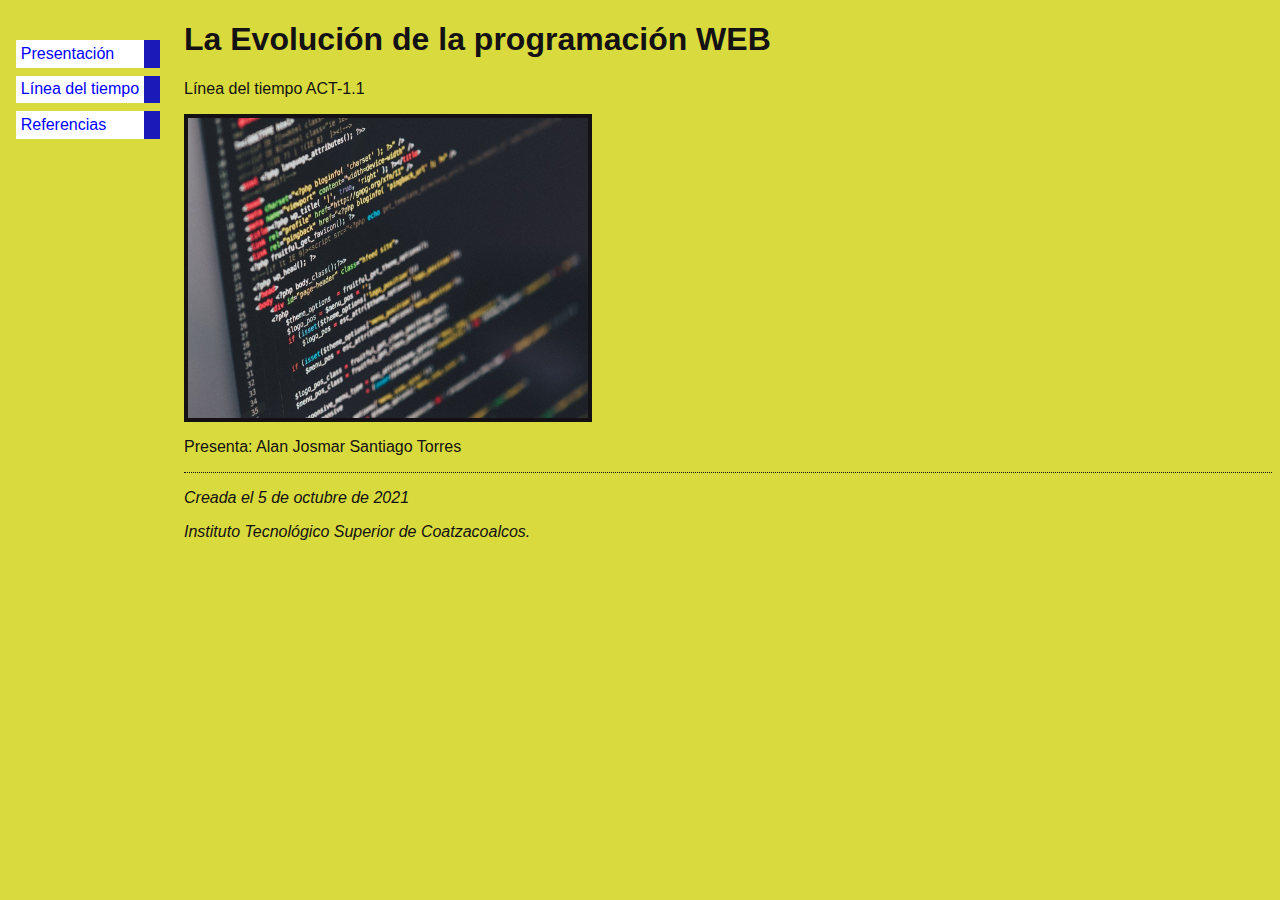
<file: index.html>
<!DOCTYPE html PUBLIC "-//W3C//DTD HTML 4.01//ES">
<html>

<head>
    <title>Evolución de la programación WEB</title>
    <link rel="stylesheet" href="estilo.css">
</head>

<body>
    <!-- Menú de navegación del sitio -->
    <ul class="navbar">
        <li><a href="index.html">Presentación</a>
        <li><a href="fechas.html">Línea del tiempo</a>
        <li><a href="bio.html">Referencias</a>
    </ul>

    <!-- Contenido principal -->
    <h1>La Evolución de la programación WEB</h1>

    <p>Línea del tiempo ACT-1.1

    <p><img src="image/programacion-web-seo.jpg" alt="PROGWEB" border="4" align="middle" width="400" height="300">

    <p>Presenta: Alan Josmar Santiago Torres

        <!-- Firma y fecha de la página, ¡sólo por cortesía! -->
    <address>Creada el 5 de octubre de 2021<br>

        <p>Instituto Tecnológico Superior de Coatzacoalcos.
    </address>
</body>
</file>
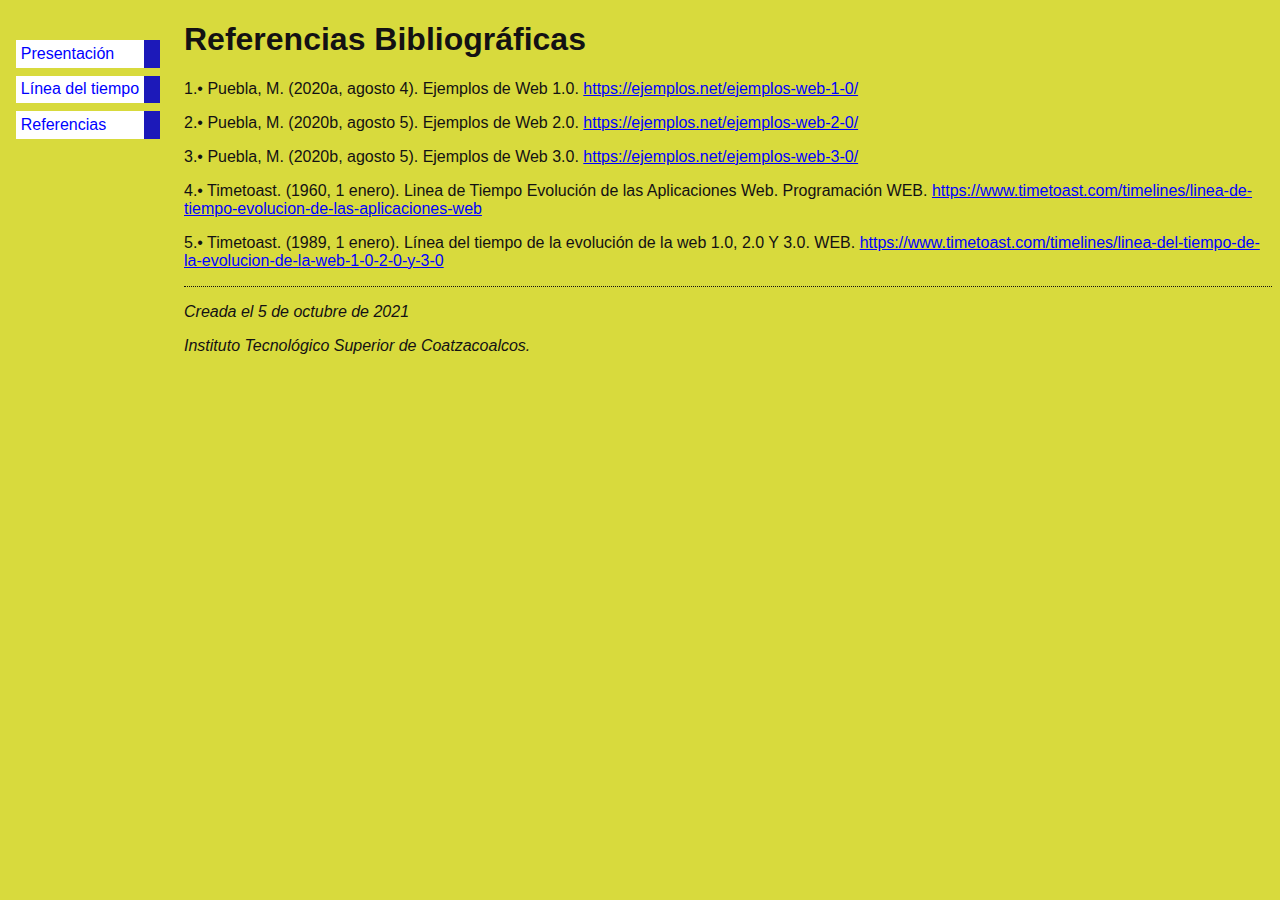
<file: bio.html>
<!DOCTYPE html PUBLIC "-//W3C//DTD HTML 4.01//ES">
<html>

<head>
  <title>Evolución de la programación WEB</title>
  <link rel="stylesheet" href="estilo.css">
</head>

<body>
  <!-- Menú de navegación del sitio -->
  <ul class="navbar">
    <li><a href="index.html">Presentación</a>
    <li><a href="fechas.html">Línea del tiempo</a>
    <li><a href="bio.html">Referencias</a>
  </ul>

  <!-- Contenido principal -->
  <h1>Referencias Bibliográficas</h1>

  <p>1.• Puebla, M. (2020a, agosto 4). Ejemplos de Web 1.0. <a
      href="https://ejemplos.net/ejemplos-web-1-0/">https://ejemplos.net/ejemplos-web-1-0/</a>

  <p>2.• Puebla, M. (2020b, agosto 5). Ejemplos de Web 2.0. <a
      href="https://ejemplos.net/ejemplos-web-2-0/">https://ejemplos.net/ejemplos-web-2-0/</a>

  <p>3.• Puebla, M. (2020b, agosto 5). Ejemplos de Web 3.0. <a
      href="https://ejemplos.net/ejemplos-web-3-0/">https://ejemplos.net/ejemplos-web-3-0/</a>

  <p>4.• Timetoast. (1960, 1 enero). Linea de Tiempo Evolución de las Aplicaciones Web. Programación WEB. <a
      href="https://www.timetoast.com/timelines/linea-de-tiempo-evolucion-de-las-aplicaciones-web">https://www.timetoast.com/timelines/linea-de-tiempo-evolucion-de-las-aplicaciones-web</a>

  <p>5.• Timetoast. (1989, 1 enero). Línea del tiempo de la evolución de la web 1.0, 2.0 Y 3.0. WEB. <a
      href="https://www.timetoast.com/timelines/linea-del-tiempo-de-la-evolucion-de-la-web-1-0-2-0-y-3-0">https://www.timetoast.com/timelines/linea-del-tiempo-de-la-evolucion-de-la-web-1-0-2-0-y-3-0</a>

  <address>Creada el 5 de octubre de 2021<br>
    <p>Instituto Tecnológico Superior de Coatzacoalcos.
  </address>

</body>
</file>
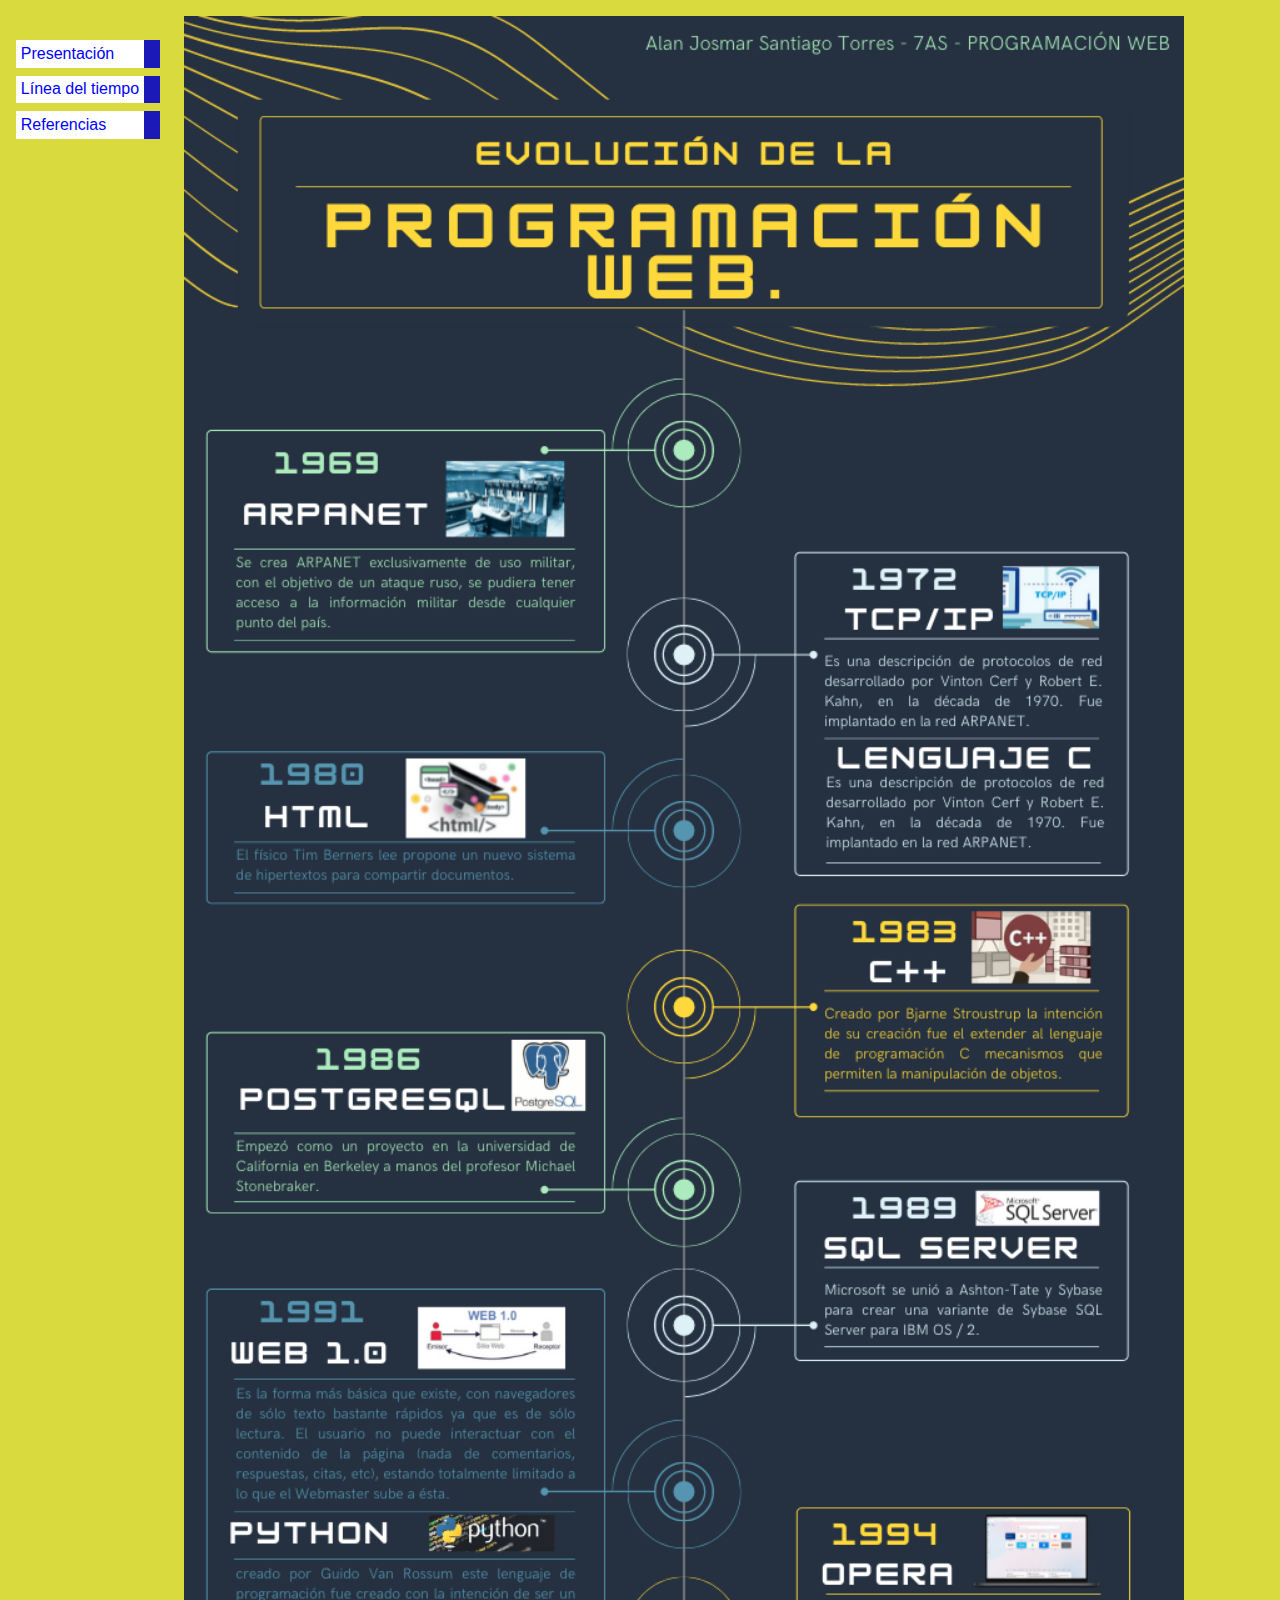
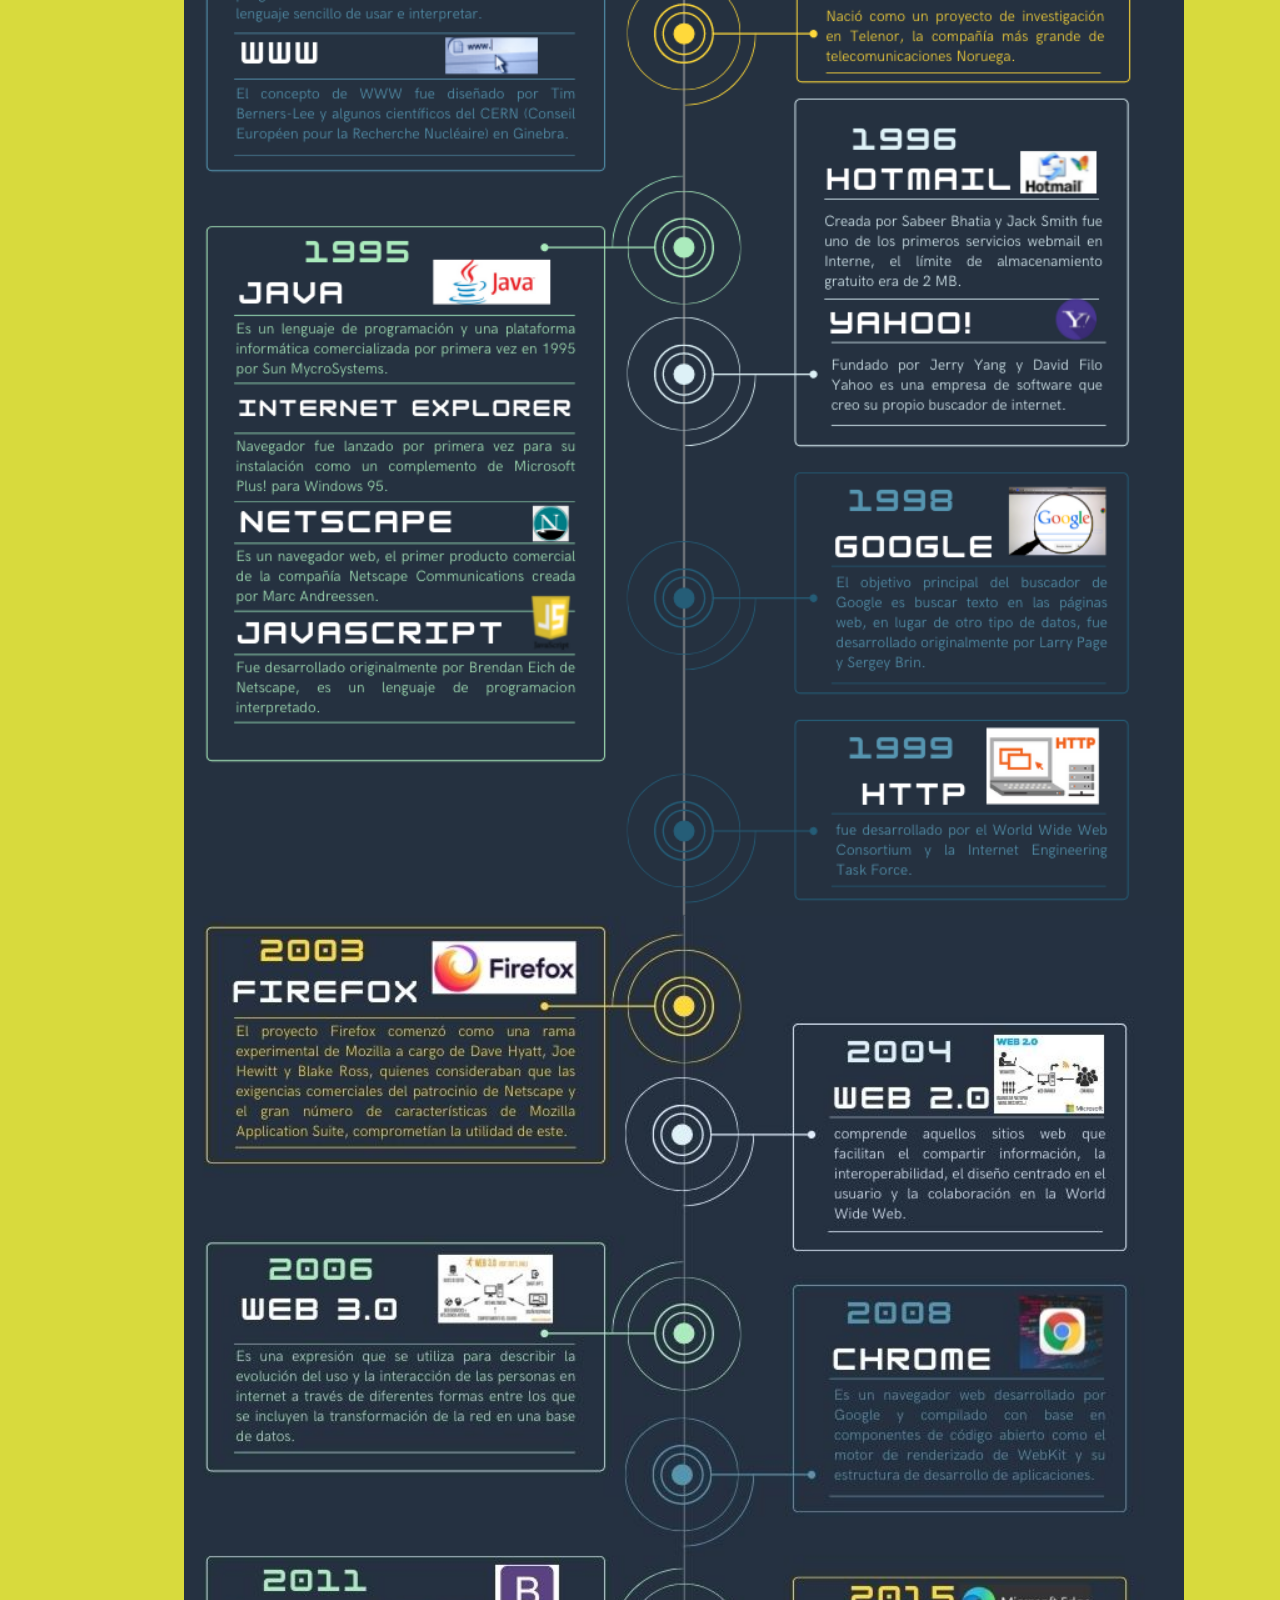
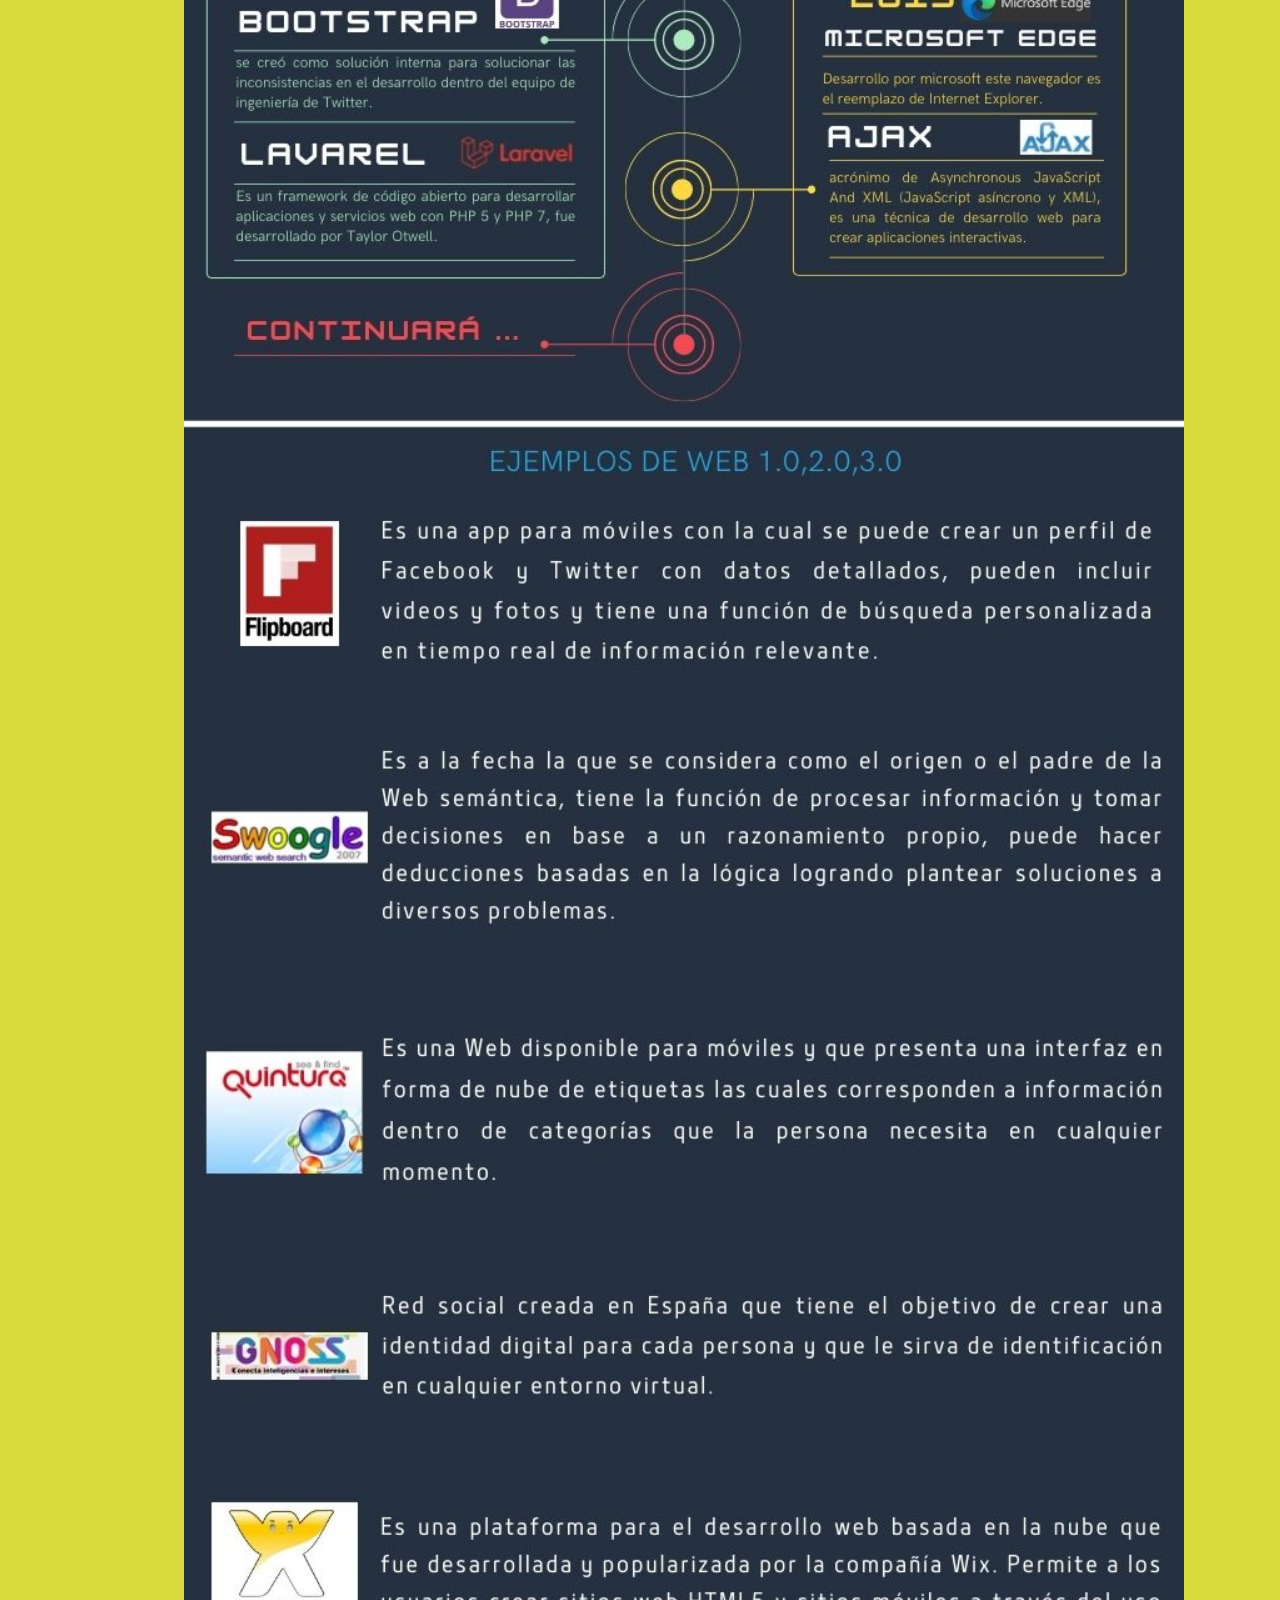
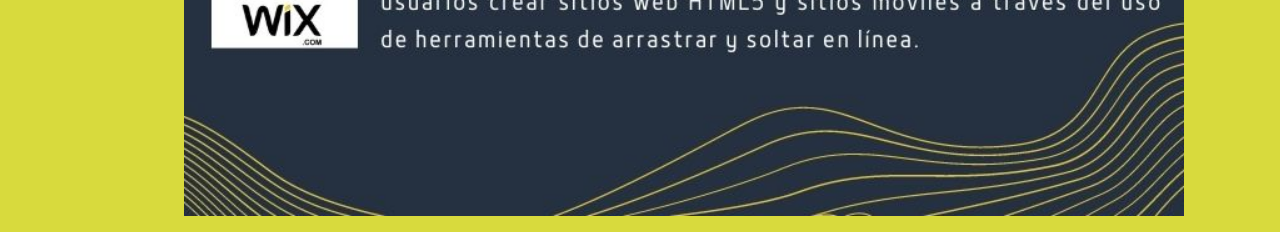
<file: fechas.html>
<!DOCTYPE html PUBLIC "-//W3C//DTD HTML 4.01//ES">
<html>

<head>
  <title>Evolución de la programación WEB</title>
  <link rel="stylesheet" href="estilo.css">
</head>

<body>
  <!-- Menú de navegación del sitio -->
  <ul class="navbar">
    <li><a href="index.html">Presentación</a>
    <li><a href="fechas.html">Línea del tiempo</a>
    <li><a href="bio.html">Referencias</a>
  </ul>

  <p><img src="image/1.png" alt="PROGWEB" align="top" width="1000" height="2500"><img src="image/2.jpg" alt="PROGWEB"
      align="top" width="1000" height="2500">

</body>
</file>
<file: estilo.css>
body {
  padding-left: 11em;
  font-family: "Franklin Gothic Medium", "Arial Narrow", Arial, sans-serif;
  color: rgb(19, 17, 19);
  background-color: #d8da3d;
}
ul.navbar {
  list-style-type: none;
  padding: 0;
  margin: 0;
  position: absolute;
  top: 2em;
  left: 1em;
  width: 9em;
}
h1 {
  font-family: Helvetica, Geneva, Arial, SunSans-Regular, sans-serif;
}
ul.navbar li {
  background: white;
  margin: 0.5em 0;
  padding: 0.3em;
  border-right: 1em solid rgb(28, 25, 185);
}
ul.navbar a {
  text-decoration: none;
}
a:link {
  color: blue;
}
a:visited {
  color: rgb(224, 80, 13);
}

a:visited:active {
  color: rgb(13, 16, 17);
}
address {
  margin-top: 1em;
  padding-top: 1em;
  border-top: thin dotted;
}
</file>
